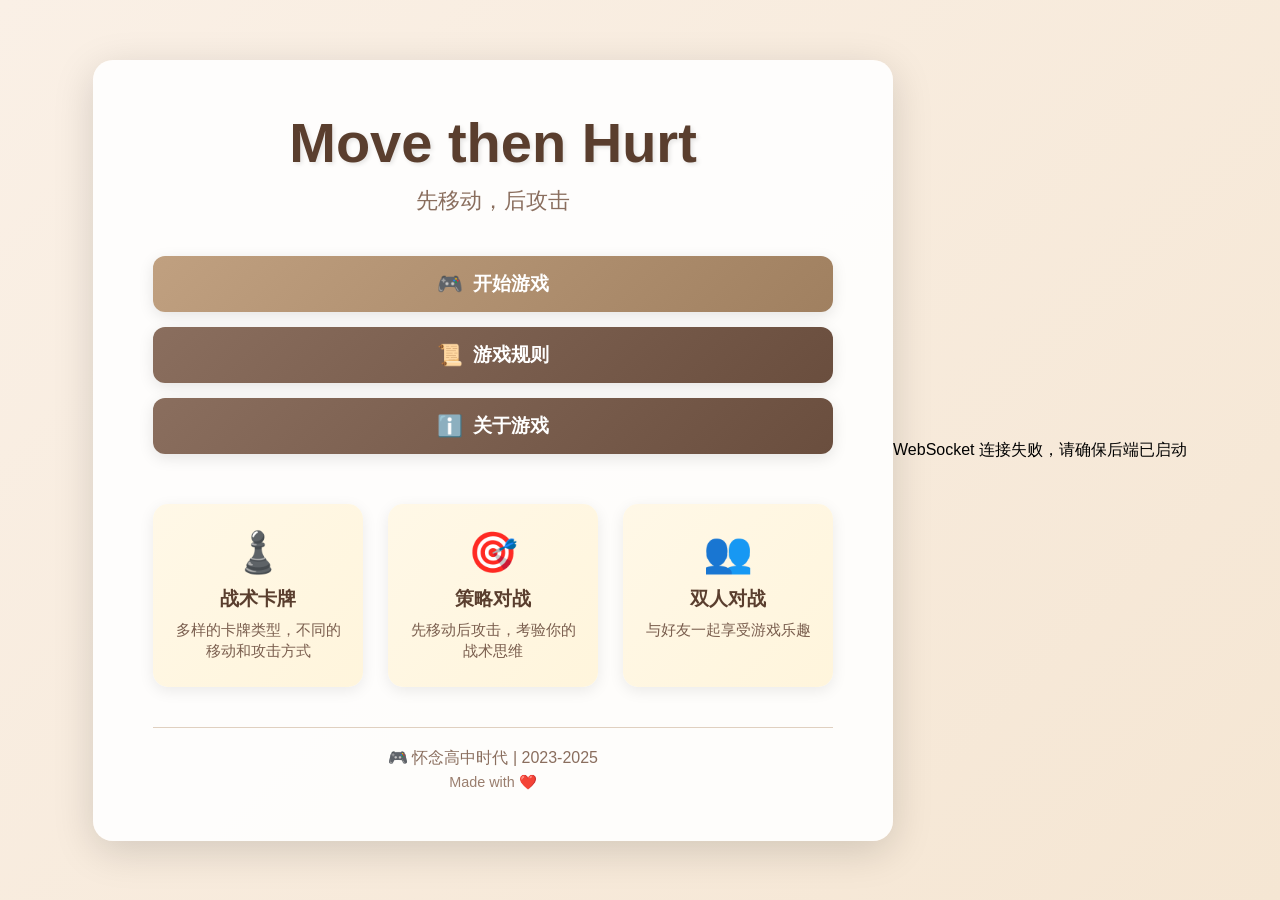
<file: src/main/resources/static/index.html>
<!DOCTYPE html>
<html lang="zh-CN">
<head>
    <meta charset="UTF-8">
    <meta name="viewport" content="width=device-width, initial-scale=1.0">
    <title>Move then Hurt - 先移动后攻击</title>
    <link rel="stylesheet" href="start.css">
</head>
<body>
<div class="start-container">
    <div class="title-section">
        <h1 class="game-title">Move then Hurt</h1>
        <p class="subtitle">先移动，后攻击</p>
    </div>
    
    <div class="menu-buttons">
        <button id="startGameBtn" class="menu-btn btn-primary">
            <span class="btn-icon">🎮</span> 开始游戏
        </button>
        <button id="rulesBtn" class="menu-btn btn-secondary">
            <span class="btn-icon">📜</span> 游戏规则
        </button>
        <button id="aboutBtn" class="menu-btn btn-secondary">
            <span class="btn-icon">ℹ️</span> 关于游戏
        </button>
    </div>
    
    <div class="feature-section">
        <div class="feature-card">
            <div class="feature-icon">♟️</div>
            <h3>战术卡牌</h3>
            <p>多样的卡牌类型，不同的移动和攻击方式</p>
        </div>
        <div class="feature-card">
            <div class="feature-icon">🎯</div>
            <h3>策略对战</h3>
            <p>先移动后攻击，考验你的战术思维</p>
        </div>
        <div class="feature-card">
            <div class="feature-icon">👥</div>
            <h3>双人对战</h3>
            <p>与好友一起享受游戏乐趣</p>
        </div>
    </div>
    
    <div id="rulesModal" class="modal">
        <div class="modal-content">
            <div class="modal-header">
                <h2>🎯 游戏规则</h2>
                <span class="close">&times;</span>
            </div>
            <div class="modal-body">
                <div class="rule-section">
                    <h3>📐 棋盘设置</h3>
                    <p>5×5 棋盘，红蓝双方各占两排，国王位于中间</p>
                </div>
                <div class="rule-section">
                    <h3>🎮 操作方式</h3>
                    <p>每回合可选择：移动单位、抽卡、部署手牌到己方两排</p>
                </div>
                <div class="rule-section">
                    <h3>⚔️ 攻击机制</h3>
                    <p>移动后自动攻击攻击方向内的敌人</p>
                </div>
                <div class="rule-section">
                    <h3>🃏 卡牌属性</h3>
                    <p>卡牌有血量、伤害、移动方向和攻击方向（用箭头标注）</p>
                </div>
                <div class="rule-section">
                    <h3>🏆 胜利条件</h3>
                    <p>国王死亡或被围堵则游戏结束</p>
                </div>
            </div>
        </div>
    </div>
    
    <div id="aboutModal" class="modal">
        <div class="modal-content">
            <div class="modal-header">
                <h2>ℹ️ 关于游戏</h2>
                <span class="close">&times;</span>
            </div>
            <div class="modal-body">
                <div class="about-section">
                    <h3>🎮 Move then Hurt</h3>
                    <p>一款充满策略的回合制卡牌对战游戏</p>
                </div>
                <div class="about-section">
                    <h3>📅 开发历程</h3>
                    <p>怀念高中时代 | 2023-2025</p>
                </div>
                <div class="about-section">
                    <h3>💡 设计理念</h3>
                    <p>简单易懂的规则，深度的策略性</p>
                </div>
                <div class="about-section">
                    <h3>🔗 技术栈</h3>
                    <p>Spring Boot + WebSocket + HTML5</p>
                </div>
            </div>
        </div>
    </div>
    
    <footer>
        <p>🎮 怀念高中时代 | 2023-2025</p>
        <p class="footer-small">Made with ❤️</p>
    </footer>
</div>
<script type="module" src="js/main.js"></script>
</body>
</html>
</file>
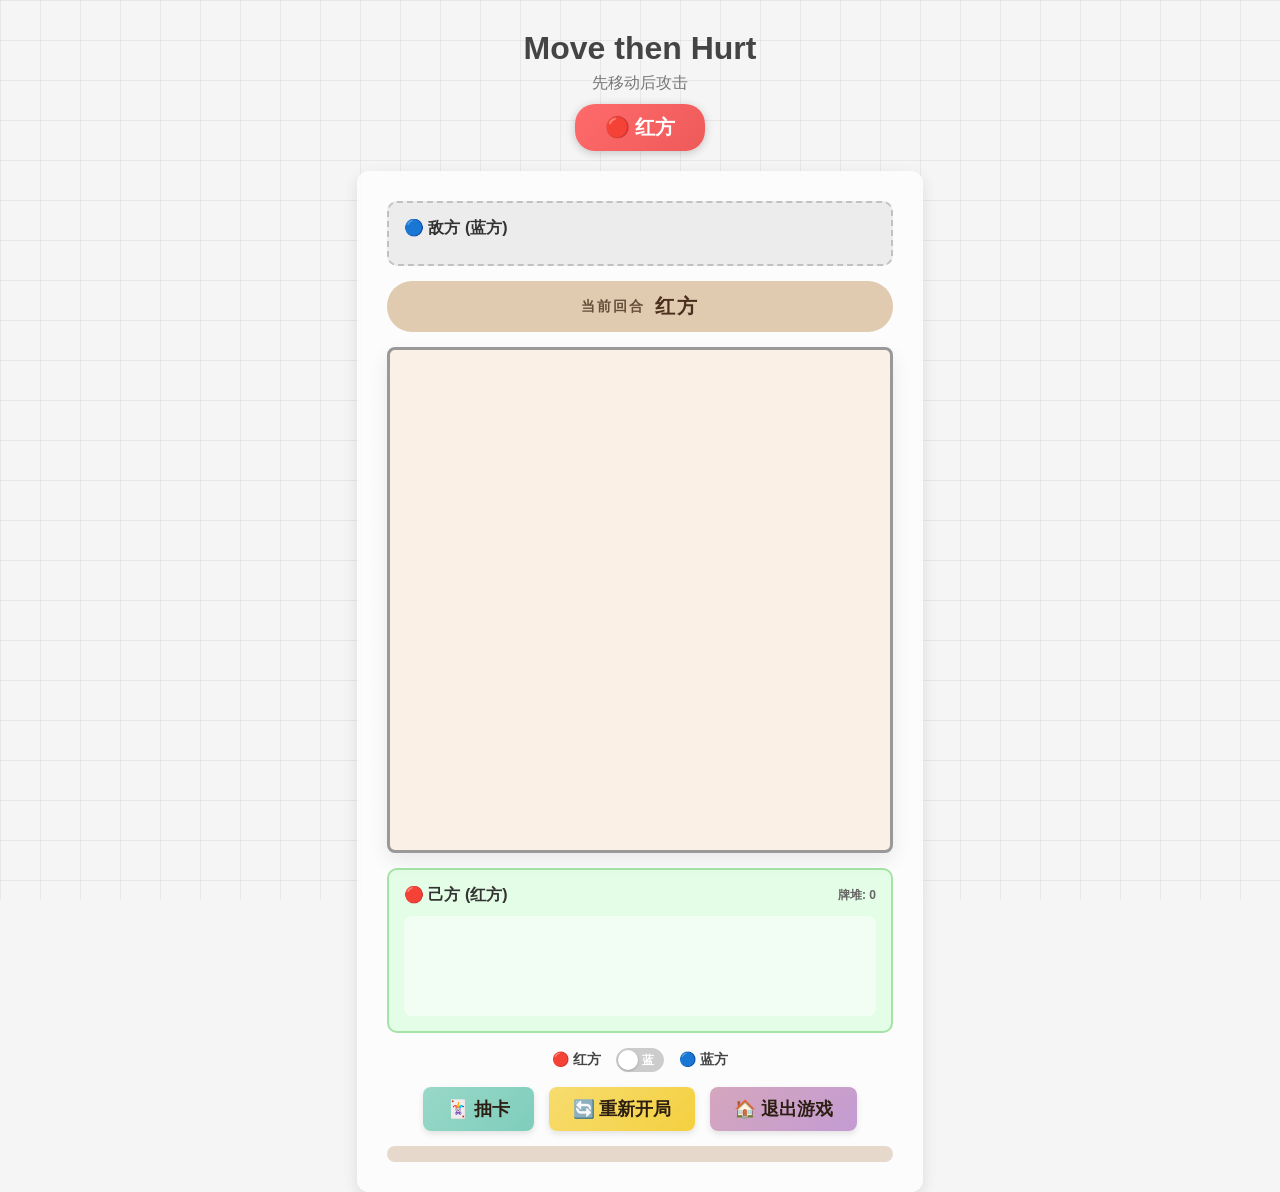
<file: src/main/resources/static/game.html>
<!DOCTYPE html>
<html lang="zh-CN">
<head>
    <meta charset="UTF-8">
    <meta name="viewport" content="width=device-width, initial-scale=1.0">
    <title>Move then Hurt - 对局</title>
    <link rel="stylesheet" href="style.css">
</head>
<body>
    <div class="title">Move then Hurt</div>
    <div class="sub-title">先移动后攻击</div>
    <div class="player-badge" id="playerBadge">等待分配...</div>
    
    <div class="game-container">
        <!-- 对方手牌区 -->
        <div class="player-area player-enemy" id="enemyArea">
            <div class="player-info">
                <span class="player-label" id="enemyLabel">敌方</span>
            </div>
        </div>
        
        <!-- 回合指示器 -->
        <div class="turn-indicator" id="turnIndicator">
            <span class="turn-text">当前回合</span>
            <span class="turn-player">红方</span>
        </div>
        
        <!-- 棋盘 -->
        <div id="board" class="board"></div>
        
        <!-- 己方手牌区 -->
        <div class="player-area player-self" id="selfArea">
            <div class="player-info">
                <span class="player-label" id="selfLabel">己方</span>
                <span class="deck-count">牌堆: <span id="deckCount">0</span></span>
            </div>
            <div id="hand" class="hand-container"></div>
        </div>
        
        <!-- 玩家切换开关 -->
        <div class="player-switch-container">
            <span class="switch-label">🔴 红方</span>
            <div id="playerToggle" class="player-switch">
                <div class="player-switch-inner">
                    <span id="switchWord">蓝</span>
                </div>
            </div>
            <span class="switch-label">🔵 蓝方</span>
        </div>
        
        <!-- 控制按钮 -->
        <div class="controls">
            <button id="drawBtn">🃏 抽卡</button>
            <button id="resetBtn">🔄 重新开局</button>
            <button id="exitBtn">🏠 退出游戏</button>
        </div>
        
        <div id="message" class="message"></div>
    </div>
    <script type="module" src="js/main.js"></script>
</body>
</html>
</file>
<file: src/main/resources/static/start.css>
* {
    margin: 0;
    padding: 0;
    box-sizing: border-box;
}

body {
    background: linear-gradient(135deg, #FAF0E6 0%, #F5E6D3 100%);
    font-family: 'Segoe UI', 'Microsoft YaHei', sans-serif;
    display: flex;
    justify-content: center;
    align-items: center;
    min-height: 100vh;
    padding: 20px;
}

.start-container {
    text-align: center;
    background: rgba(255, 255, 255, 0.9);
    padding: 50px 60px;
    box-shadow: 0 10px 40px rgba(0, 0, 0, 0.15);
    border-radius: 20px;
    max-width: 800px;
    width: 100%;
    animation: fadeInUp 0.6s ease-out;
}

@keyframes fadeInUp {
    from {
        opacity: 0;
        transform: translateY(30px);
    }
    to {
        opacity: 1;
        transform: translateY(0);
    }
}

.title-section {
    margin-bottom: 40px;
}

.game-title {
    font-size: 3.5rem;
    color: #5a3e2e;
    font-weight: bold;
    text-shadow: 2px 2px 4px rgba(0, 0, 0, 0.1);
    animation: glow 2s ease-in-out infinite alternate;
    margin-bottom: 10px;
}

@keyframes glow {
    from {
        text-shadow: 2px 2px 4px rgba(0, 0, 0, 0.1);
    }
    to {
        text-shadow: 2px 2px 10px rgba(255, 165, 0, 0.3);
    }
}

.subtitle {
    font-size: 1.4rem;
    color: #8a6e5e;
}

.menu-buttons {
    display: flex;
    flex-direction: column;
    gap: 15px;
    margin-bottom: 50px;
}

.menu-btn {
    border: none;
    font-size: 1.2rem;
    padding: 15px 40px;
    cursor: pointer;
    border-radius: 12px;
    transition: all 0.3s ease;
    font-weight: bold;
    display: flex;
    align-items: center;
    justify-content: center;
    gap: 10px;
    box-shadow: 0 4px 15px rgba(0, 0, 0, 0.1);
}

.btn-icon {
    font-size: 1.3rem;
}

.btn-primary {
    background: linear-gradient(135deg, #c0a080 0%, #a08060 100%);
    color: white;
}

.btn-primary:hover {
    transform: translateY(-3px);
    box-shadow: 0 6px 20px rgba(192, 160, 128, 0.4);
}

.btn-primary:active {
    transform: translateY(-1px);
}

.btn-secondary {
    background: linear-gradient(135deg, #8a6e5e 0%, #6a4e3e 100%);
    color: white;
}

.btn-secondary:hover {
    transform: translateY(-3px);
    box-shadow: 0 6px 20px rgba(138, 110, 94, 0.4);
}

.btn-secondary:active {
    transform: translateY(-1px);
}

.feature-section {
    display: grid;
    grid-template-columns: repeat(auto-fit, minmax(200px, 1fr));
    gap: 25px;
    margin-bottom: 40px;
}

.feature-card {
    background: linear-gradient(135deg, #FFF8E7 0%, #FFF5DC 100%);
    padding: 25px 20px;
    border-radius: 15px;
    box-shadow: 0 4px 15px rgba(0, 0, 0, 0.08);
    transition: all 0.3s ease;
}

.feature-card:hover {
    transform: translateY(-5px);
    box-shadow: 0 8px 25px rgba(0, 0, 0, 0.15);
}

.feature-icon {
    font-size: 2.5rem;
    margin-bottom: 10px;
}

.feature-card h3 {
    color: #5a3e2e;
    margin-bottom: 8px;
    font-size: 1.2rem;
}

.feature-card p {
    color: #7a5e4e;
    font-size: 0.95rem;
}

.modal {
    display: none;
    position: fixed;
    top: 0;
    left: 0;
    width: 100%;
    height: 100%;
    background: rgba(0, 0, 0, 0.6);
    justify-content: center;
    align-items: center;
    z-index: 1000;
    animation: fadeIn 0.3s ease;
}

@keyframes fadeIn {
    from {
        opacity: 0;
    }
    to {
        opacity: 1;
    }
}

.modal-content {
    background: #FFFFF0;
    padding: 0;
    width: 90%;
    max-width: 600px;
    border-radius: 15px;
    box-shadow: 0 20px 60px rgba(0, 0, 0, 0.3);
    animation: slideDown 0.3s ease;
    max-height: 85vh;
    overflow-y: auto;
}

@keyframes slideDown {
    from {
        opacity: 0;
        transform: translateY(-30px);
    }
    to {
        opacity: 1;
        transform: translateY(0);
    }
}

.modal-header {
    background: linear-gradient(135deg, #c0a080 0%, #a08060 100%);
    padding: 20px 25px;
    display: flex;
    justify-content: space-between;
    align-items: center;
    border-radius: 15px 15px 0 0;
}

.modal-header h2 {
    color: white;
    font-size: 1.5rem;
}

.close {
    color: white;
    font-size: 28px;
    cursor: pointer;
    transition: transform 0.2s ease;
}

.close:hover {
    transform: scale(1.2);
}

.modal-body {
    padding: 30px 25px;
}

.rule-section,
.about-section {
    margin-bottom: 25px;
    padding-bottom: 20px;
    border-bottom: 1px solid #e0d0c0;
}

.rule-section:last-child,
.about-section:last-child {
    border-bottom: none;
    margin-bottom: 0;
    padding-bottom: 0;
}

.rule-section h3,
.about-section h3 {
    color: #5a3e2e;
    margin-bottom: 10px;
    font-size: 1.1rem;
}

.rule-section p,
.about-section p {
    color: #7a5e4e;
    line-height: 1.7;
    font-size: 1rem;
}

footer {
    color: #8a6e5e;
    font-size: 1rem;
    padding-top: 20px;
    border-top: 1px solid #e0d0c0;
}

.footer-small {
    font-size: 0.9rem;
    margin-top: 5px;
    color: #9a7e6e;
}

@media (max-width: 600px) {
    .start-container {
        padding: 30px 20px;
    }
    
    .game-title {
        font-size: 2.5rem;
    }
    
    .feature-section {
        grid-template-columns: 1fr;
    }
}
</file>
<file: src/main/resources/static/style.css>
@import url('./css/global.css');
@import url('./css/layout.css');
@import url('./css/board.css');
@import url('./css/card.css');
</file>
